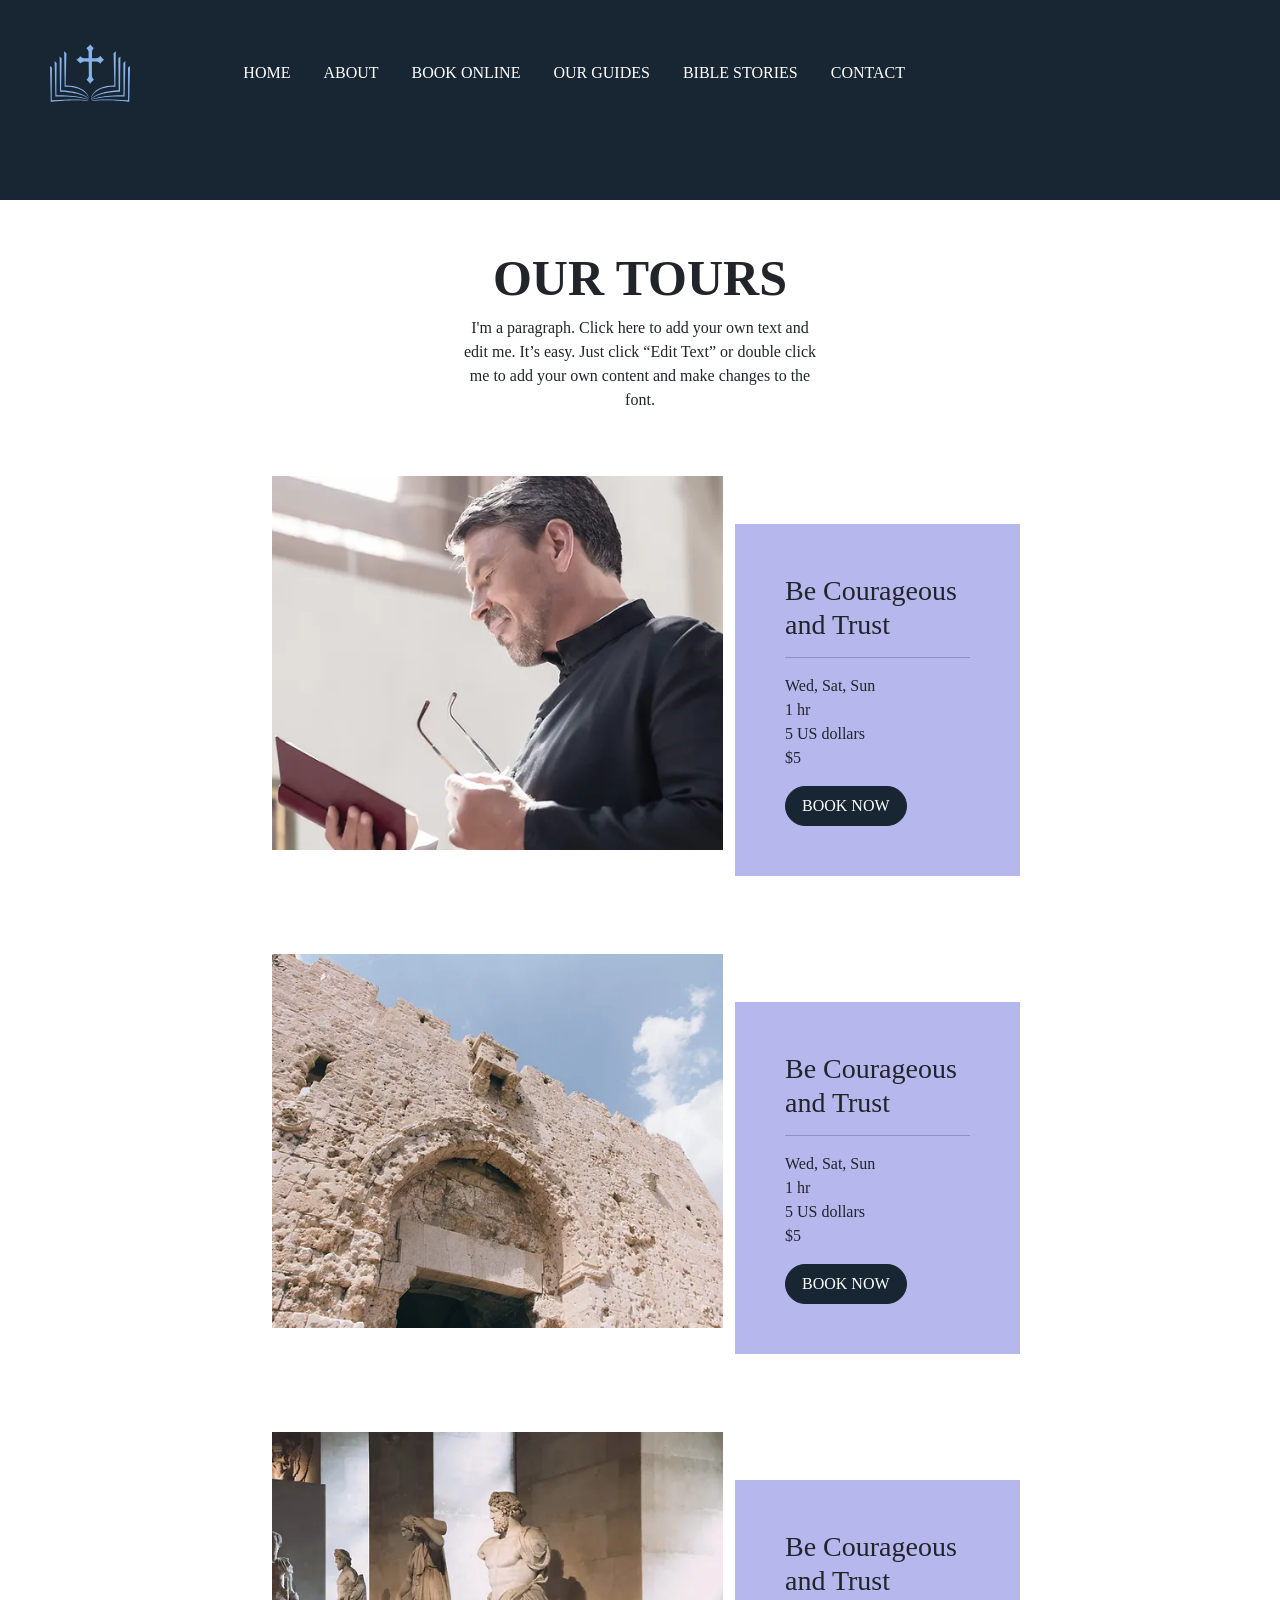
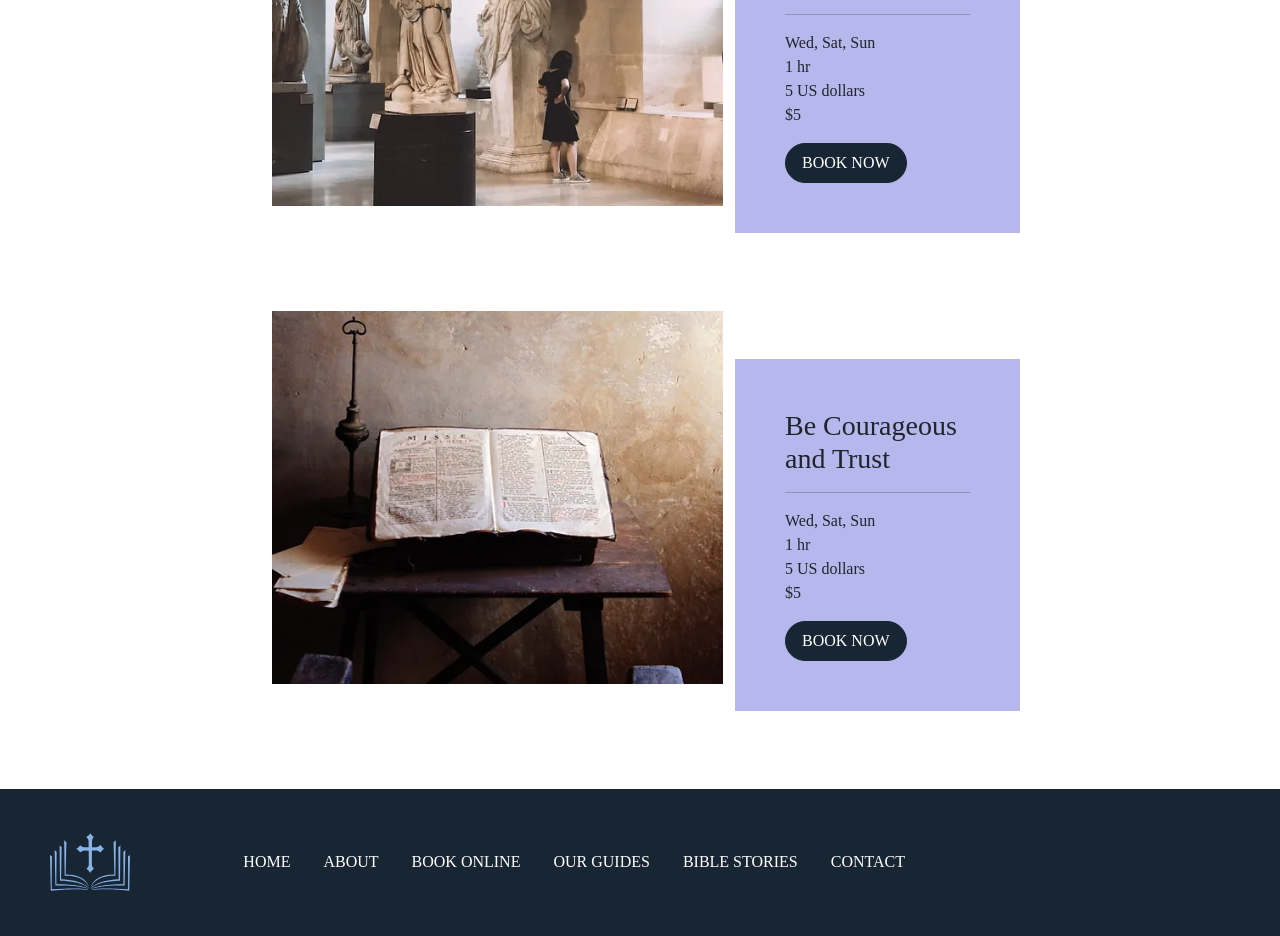
<file: scss kayq/book.html>
<!doctype html>
<html lang="en">
  <head>
    <meta charset="utf-8">
    <meta name="viewport" content="width=device-width, initial-scale=1">
    <title>Sass Website | BENO</title>
    <link rel="icon" href="img/sas.jpg">
    <link href="https://cdn.jsdelivr.net/npm/bootstrap@5.2.3/dist/css/bootstrap.min.css" rel="stylesheet" integrity="sha384-rbsA2VBKQhggwzxH7pPCaAqO46MgnOM80zW1RWuH61DGLwZJEdK2Kadq2F9CUG65" crossorigin="anonymous">
    <link rel="stylesheet" href="css/book.css">
</head>
  <body>
    <header>
        <nav id="nav8" class="navbar navbar-expand-lg">
            <div class="container-fluid">
                <a href="#">
                    <svg preserveAspectRatio="xMidYMid meet" data-bbox="20.275 36.7 159.284 114.707" viewBox="20.275 36.7 159.284 114.707" height="70" width="80" xmlns="http://www.w3.org/2000/svg" data-type="color" role="img" aria-label="Homepage"><defs><style>#comp-kh4odpgj svg [data-color="1"] {fill: #49719C;}</style></defs>
                        <g>
                            <path d="M24.153 148.557c-.679-.204.097-65.53.097-65.53l-3.975-2.848 1.551 71.228s51.584-6.105 76.795-1.425c.194 0-8.242-6.309-74.468-1.425z" fill="#88B3E7" data-color="1"></path>
                            <path d="M97.748 147.947c-.582-.611-16.096-9.768-64.383-9.361-.582-.407.194-64.512.194-64.512l-4.073-3.867 1.551 70.617s46.154-1.628 66.711 7.123z" fill="#88B3E7" data-color="1"></path>
                            <path d="M97.748 146.115c-.194-.204-10.666-15.874-55.269-17.705 0 .204.97-63.902.97-63.902l-4.073-3.256.776 70.098s40.918-.295 57.596 14.765z" fill="#88B3E7" data-color="1"></path>
                            <path d="M97.749 143.876c-.194 0-4.266-25.235-46.348-24.828l1.551-64.512-4.461-3.663.97 70.821s36.846-3.46 48.288 22.182z" fill="#88B3E7" data-color="1"></path>
                            <path d="M175.584 83.027s.776 65.326.097 65.53c-66.226-4.884-74.662 1.425-74.468 1.425 25.211-4.68 76.795 1.425 76.795 1.425l1.551-71.228-3.975 2.848z" fill="#88B3E7" data-color="1"></path>
                            <path d="M102.085 147.947c20.557-8.751 66.711-7.123 66.711-7.123l1.551-70.617-4.073 3.867s.776 64.105.194 64.512c-48.287-.407-63.801 8.75-64.383 9.361z" fill="#88B3E7" data-color="1"></path>
                            <path d="M102.085 146.115c16.678-15.06 57.596-14.765 57.596-14.765l.776-70.098-4.073 3.256s.97 64.106.97 63.902c-44.603 1.831-55.075 17.501-55.269 17.705z" fill="#88B3E7" data-color="1"></path>
                            <path d="M102.084 143.876c11.442-25.642 48.288-22.182 48.288-22.182l.97-70.821-4.461 3.663 1.551 64.512c-42.082-.407-46.154 24.828-46.348 24.828z" fill="#88B3E7" data-color="1"></path>
                            <path d="M107.833 107.327c-3.537-2.894-4.18-7.288-4.18-7.288V71.317s8.788-.214 9.002 0c3.751.107 7.931 4.072 7.931 4.394.536-1.715 7.073-8.253 7.395-7.931-3.323-2.144-7.395-7.931-7.395-7.931-2.787 4.93-8.038 4.608-8.038 4.608h-8.52s-.161-10.181 0-9.967c-.589-6.002 3.591-9.967 3.805-9.967-3.108-1.821-7.609-7.823-7.609-7.823-.857 3.215-7.502 7.609-7.5 7.931 5.466 4.501 4.394 9.86 4.394 9.86V64.78h-8.681c-3.965-.108-8.145-4.287-8.145-4.18-.751 3.108-7.931 7.18-7.931 7.18 4.073 2.465 8.145 7.18 8.145 7.502 2.465-3.537 8.359-4.18 8.359-4.18l8.466.322.214 28.829c0 3.537-4.608 7.181-4.501 7.395 4.715 3.965 7.394 8.038 7.18 8.145.643-2.679 7.287-8.573 7.609-8.466z" fill="#88B3E7" data-color="1"></path>
                        </g>
                    </svg>
                </a>
              <button class="navbar-toggler" type="button" data-bs-toggle="collapse" data-bs-target="#navbarNav" aria-controls="navbarNav" aria-expanded="false" aria-label="Toggle navigation">
                <span class="navbar-toggler-icon"></span>
              </button>
              <div class="collapse navbar-collapse" id="navbarNav">
                <ul class="navbar-nav">
                    <li class="nav-item">
                        <a class="nav-link active" aria-current="page" href="index.html">HOME</a>
                      </li>
                  <li class="nav-item">
                    <a class="nav-link active" aria-current="page" href="about.html">ABOUT</a>
                  </li>
                  <li class="nav-item">
                    <a class="nav-link" aria-current="page" href="book.html">BOOK ONLINE</a>
                  </li>
                  <li class="nav-item">
                    <a class="nav-link" aria-current="page" href="our.html">OUR GUIDES</a>
                  </li>
                  <li class="nav-item">
                    <a class="nav-link" aria-current="page" href="bible.html">BIBLE STORIES</a>
                  </li>
                  <li class="nav-item">
                    <a class="nav-link" aria-current="page" href="contact.html">CONTACT</a>
                  </li>
                </ul>
              </div>
            </div>
          </nav>
          </header>

          <section>
            <div class="container">
                <div class="row justify-content-center mb-5 mt-5">
                    <div class="col-md-4 text-center ">
                        <h2>OUR TOURS</h2>
                        <p>I'm a paragraph. Click here to add your own text and edit me. It’s easy. Just click “Edit Text” or 
                        double click me to add your own content and make changes to the font.</p>
                    </div>
                </div>
                <div class="row justify-content-center">
                    <div class="col-lg-5">
                        <img src="img/book1.jpg" alt="">
                    </div>
                    <div class="col-lg-3 bookdiv mt-5">
                        <h3>Be Courageous and Trust</h3>
                        <hr>
                        <p>
                            Wed, Sat, Sun <br>
                            1 hr <br>
                            5 US dollars <br>
                            $5
                        </p>
                        <button>BOOK NOW</button>
                    </div>
                </div>
                <div class="row justify-content-center mt-5">
                    <div class="col-lg-5">
                        <img src="img/book2.jpg" alt="">
                    </div>
                    <div class="col-lg-3 bookdiv mt-5">
                        <h3>Be Courageous and Trust</h3>
                        <hr>
                        <p>
                            Wed, Sat, Sun <br>
                            1 hr <br>
                            5 US dollars <br>
                            $5
                        </p>
                        <button>BOOK NOW</button>
                    </div>
                </div>
                <div class="row justify-content-center mt-5">
                    <div class="col-lg-5">
                        <img src="img/book3.jpg" alt="">
                    </div>
                    <div class="col-lg-3 bookdiv mt-5">
                        <h3>Be Courageous and Trust</h3>
                        <hr>
                        <p>
                            Wed, Sat, Sun <br>
                            1 hr <br>
                            5 US dollars <br>
                            $5
                        </p>
                        <button>BOOK NOW</button>
                    </div>
                </div>
                <div class="row justify-content-center mt-5 mb-5">
                    <div class="col-lg-5">
                        <img src="img/book4.jpg" alt="">
                    </div>
                    <div class="col-lg-3 bookdiv mt-5">
                        <h3>Be Courageous and Trust</h3>
                        <hr>
                        <p>
                            Wed, Sat, Sun <br>
                            1 hr <br>
                            5 US dollars <br>
                            $5
                        </p>
                        <button>BOOK NOW</button>
                    </div>
                </div>
            </div>
          </section>
          <footer>
            <nav id="nav9" class="navbar navbar-expand-lg">
                <div class="container-fluid">
                    <a href="#">
                        <svg preserveAspectRatio="xMidYMid meet" data-bbox="20.275 36.7 159.284 114.707" viewBox="20.275 36.7 159.284 114.707" height="70" width="80" xmlns="http://www.w3.org/2000/svg" data-type="color" role="img" aria-label="Homepage"><defs><style>#comp-kh4odpgj svg [data-color="1"] {fill: #49719C;}</style></defs>
                            <g>
                                <path d="M24.153 148.557c-.679-.204.097-65.53.097-65.53l-3.975-2.848 1.551 71.228s51.584-6.105 76.795-1.425c.194 0-8.242-6.309-74.468-1.425z" fill="#88B3E7" data-color="1"></path>
                                <path d="M97.748 147.947c-.582-.611-16.096-9.768-64.383-9.361-.582-.407.194-64.512.194-64.512l-4.073-3.867 1.551 70.617s46.154-1.628 66.711 7.123z" fill="#88B3E7" data-color="1"></path>
                                <path d="M97.748 146.115c-.194-.204-10.666-15.874-55.269-17.705 0 .204.97-63.902.97-63.902l-4.073-3.256.776 70.098s40.918-.295 57.596 14.765z" fill="#88B3E7" data-color="1"></path>
                                <path d="M97.749 143.876c-.194 0-4.266-25.235-46.348-24.828l1.551-64.512-4.461-3.663.97 70.821s36.846-3.46 48.288 22.182z" fill="#88B3E7" data-color="1"></path>
                                <path d="M175.584 83.027s.776 65.326.097 65.53c-66.226-4.884-74.662 1.425-74.468 1.425 25.211-4.68 76.795 1.425 76.795 1.425l1.551-71.228-3.975 2.848z" fill="#88B3E7" data-color="1"></path>
                                <path d="M102.085 147.947c20.557-8.751 66.711-7.123 66.711-7.123l1.551-70.617-4.073 3.867s.776 64.105.194 64.512c-48.287-.407-63.801 8.75-64.383 9.361z" fill="#88B3E7" data-color="1"></path>
                                <path d="M102.085 146.115c16.678-15.06 57.596-14.765 57.596-14.765l.776-70.098-4.073 3.256s.97 64.106.97 63.902c-44.603 1.831-55.075 17.501-55.269 17.705z" fill="#88B3E7" data-color="1"></path>
                                <path d="M102.084 143.876c11.442-25.642 48.288-22.182 48.288-22.182l.97-70.821-4.461 3.663 1.551 64.512c-42.082-.407-46.154 24.828-46.348 24.828z" fill="#88B3E7" data-color="1"></path>
                                <path d="M107.833 107.327c-3.537-2.894-4.18-7.288-4.18-7.288V71.317s8.788-.214 9.002 0c3.751.107 7.931 4.072 7.931 4.394.536-1.715 7.073-8.253 7.395-7.931-3.323-2.144-7.395-7.931-7.395-7.931-2.787 4.93-8.038 4.608-8.038 4.608h-8.52s-.161-10.181 0-9.967c-.589-6.002 3.591-9.967 3.805-9.967-3.108-1.821-7.609-7.823-7.609-7.823-.857 3.215-7.502 7.609-7.5 7.931 5.466 4.501 4.394 9.86 4.394 9.86V64.78h-8.681c-3.965-.108-8.145-4.287-8.145-4.18-.751 3.108-7.931 7.18-7.931 7.18 4.073 2.465 8.145 7.18 8.145 7.502 2.465-3.537 8.359-4.18 8.359-4.18l8.466.322.214 28.829c0 3.537-4.608 7.181-4.501 7.395 4.715 3.965 7.394 8.038 7.18 8.145.643-2.679 7.287-8.573 7.609-8.466z" fill="#88B3E7" data-color="1"></path>
                            </g>
                        </svg>
                    </a>
                  <button class="navbar-toggler" type="button" data-bs-toggle="collapse" data-bs-target="#navbarNav" aria-controls="navbarNav" aria-expanded="false" aria-label="Toggle navigation">
                    <span class="navbar-toggler-icon"></span>
                  </button>
                  <div class="collapse navbar-collapse" id="navbarNav">
                    <ul class="navbar-nav">
                        <li class="nav-item">
                            <a class="nav-link " aria-current="page" href="index.html">HOME</a>
                          </li>
                      <li class="nav-item">
                        <a class="nav-link aria-current="page" href="about.html">ABOUT</a>
                      </li>
                      <li class="nav-item">
                        <a class="nav-link" aria-current="page" href="book.html">BOOK ONLINE</a>
                      </li>
                      <li class="nav-item">
                        <a class="nav-link" aria-current="page" href="our.html">OUR GUIDES</a>
                      </li>
                      <li class="nav-item">
                        <a class="nav-link" aria-current="page" href="bible.html">BIBLE STORIES</a>
                      </li>
                      <li class="nav-item">
                        <a class="nav-link action" aria-current="page" href="contact.html">CONTACT</a>
                      </li>
                    <i class="fa-brands fa-twitter"></i>
                      <li class="nav-item iconli">
                        <a class="nav-link" aria-current="page" href="">
                            <i class="fa-brands fa-instagram"></i>
                        </a>
                      </li>
                      <li class="nav-item">
                        <a class="nav-link" aria-current="page" href="">
                            <i class="fa-brands fa-twitter"></i>
                        </a>
                      </li>
                      <li class="nav-item">
                        <a class="nav-link" aria-current="page" href="">
                            <i class="fa-brands fa-facebook"></i>
                        </a>
                      </li>
                    </ul>
                  </div>
                </div>
              </nav>
        </footer>
  <script src="https://cdn.jsdelivr.net/npm/bootstrap@5.2.3/dist/js/bootstrap.bundle.min.js" integrity="sha384-kenU1KFdBIe4zVF0s0G1M5b4hcpxyD9F7jL+jjXkk+Q2h455rYXK/7HAuoJl+0I4" crossorigin="anonymous"></script>
  </body>
</html>
</file>
<file: scss kayq/css/book.css>
* {
  font-family: cinzel sans-serif;
}

body img {
  width: 100%;
}
body h2 {
  font-size: 50px;
  font-weight: 600;
}
@media screen and (max-width: 1024px) {
  body h2 {
    font-size: 45px;
  }
}
@media screen and (max-width: 800px) {
  body h2 {
    font-size: 35px;
  }
}
@media screen and (max-width: 550px) {
  body h2 {
    font-size: 30px;
  }
}
body header {
  height: 200px;
  background-color: rgb(24, 38, 52);
}
body header #nav8 {
  padding: 3%;
  background-color: rgb(24, 38, 52);
}
body header #nav8 ul {
  padding-left: 8%;
}
body header #nav8 ul li {
  padding-left: 17px;
}
body header #nav8 ul li a {
  color: #ffffff;
  -webkit-transition: 0.4s;
  transition: 0.4s;
}
body header #nav8 ul li a:hover {
  color: rgb(38, 120, 201);
}
body .bookdiv {
  background-color: #B5B7ED;
  padding: 50px;
  margin-bottom: 30px;
}
@media screen and (max-width: 1200px) {
  body .bookdiv {
    padding: 20px;
  }
}
body button {
  padding: 7px 16px;
  border: none;
  border: 1px solid rgb(24, 38, 52);
  border-radius: 30px;
  background-color: rgb(24, 38, 52);
  color: #ffffff;
  -webkit-transition: 0.4s;
  transition: 0.4s;
}
body button:hover {
  color: #bdb9b9;
}
body footer #nav9 {
  padding: 3%;
  background-color: rgb(24, 38, 52);
}
body footer #nav9 ul {
  padding-left: 8%;
}
body footer #nav9 ul li {
  padding-left: 17px;
}
body footer #nav9 ul li a {
  color: #ffffff;
  -webkit-transition: 0.4s;
  transition: 0.4s;
}
body footer #nav9 ul li a:hover {
  color: rgb(38, 120, 201);
}
body footer #nav9 ul .iconli {
  padding-left: 200px;
}
@media screen and (max-width: 992px) {
  body footer #nav9 ul .iconli {
    padding-left: 0;
  }
}
@media screen and (max-width: 992px) {
  body footer #nav9 ul li {
    padding-left: 0;
  }
}
@media screen and (max-width: 992px) {
  body footer #nav9 ul {
    padding-left: 0%;
  }
}
</file>
